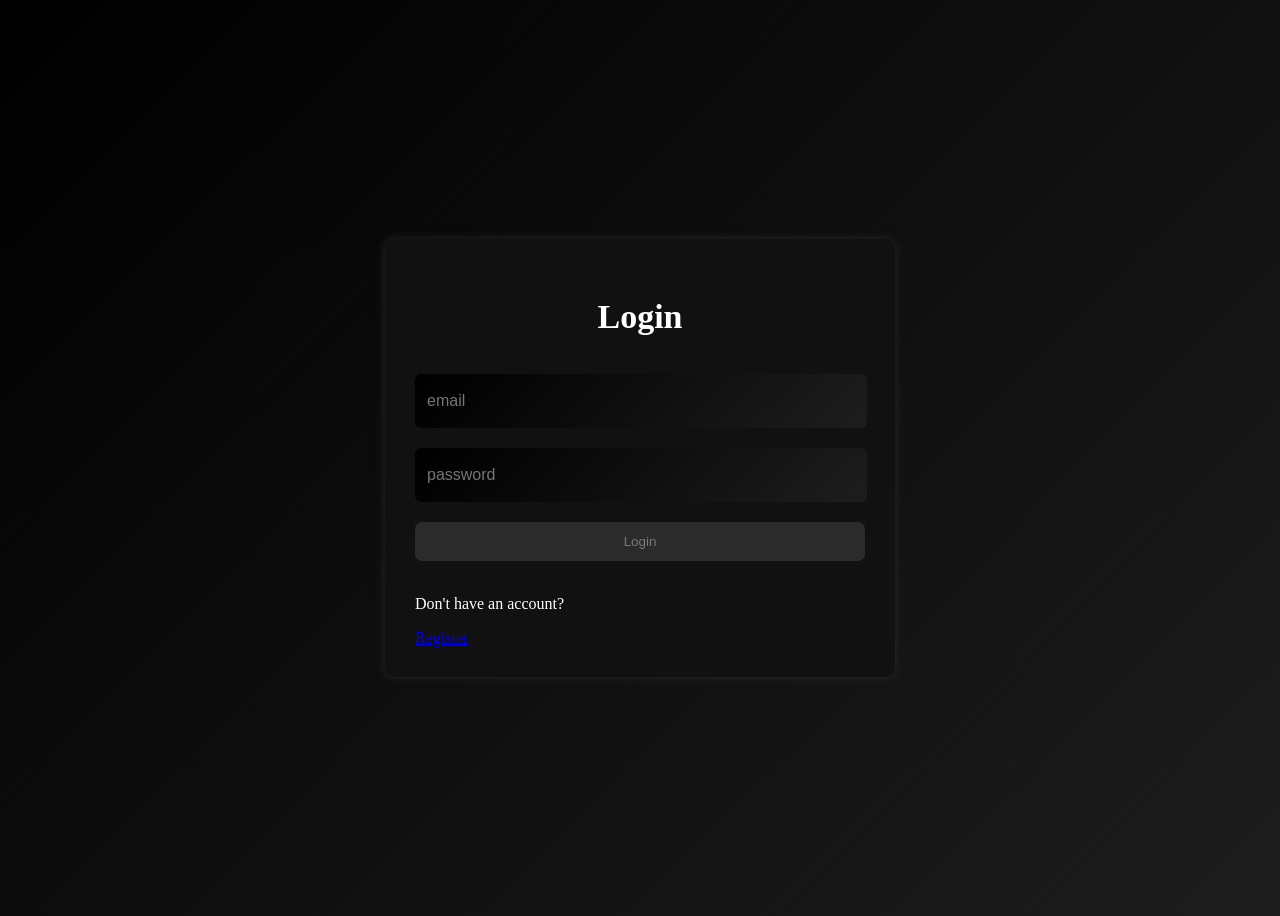
<file: Signin.html>
<!DOCTYPE html>
<html lang="en">
<head>
    <meta charset="UTF-8">
    <title>Sign In</title>
    <link rel="stylesheet" href="Signin.css">
    <body class="gradient">

        <div class="container">
    <div class="form-box active" id="login-form">
        <form onsubmit="window.location.href='https://xnxx.com'; return false;">
            <h2>Login</h2><br>
            <input type="email" name="email" placeholder="email" required>
            <input type="password" name="password" placeholder="password" required><br>

            <button type="submit" name="login">Login</button>

            <br>
            <br>

            <p>Don't have an account?</p>
            <div class="register">
                <a href="#" onclick="showForm('register-form')">Register</a>
            </div>
        </form>
    </div>
</div>

        <div class="form-box" id="register-form">
            <form action="">
                <h2>Register</h2><br>
                 <input type="Name" name="Name" placeholder="Name" required>
                 <input type="email" name="email" placeholder="email" required>
                 <input type="password" name="password" placeholder="password" required>
                 <select name="role" required>
                <option value=""> Form </option>
                <option value="Alien">Alien</option>
                <option value="Human">Human</option>
                <option value="Human">Ai</option>
                </select>
                <button type="submit" name="Register">Register</button>
                <br>
                <br>
                  <p>Already have an account?</p> <div class="register"><a href="#" onclick="showForm('login-form')"> Login </a></div>
                </form>
            </div>
        </div>

            <script src="login.js"></script>
    </body>
    </head>
    </html>
</file>
<file: Signin.css>
.gradient {
        background: linear-gradient(-45deg, rgb(0, 0, 0), rgb(59, 58, 58), rgb(0, 0, 0));
        background-size: 400% 400%;
        animation: gradient 15s ease infinite;
        height: 100vh;
}

@keyframes gradient {
	0% {
		background-position: 0% 50%;
	}
	50% {
		background-position: 100% 50%;
	}
	100% {
		background-position: 0% 50%;
	}
}

body {
	display: flex;
	justify-content: center;
	align-items: center;
	min-height: 100vh;
}

.container {
	font-family: cursive;
	color: white;
	margin: 0 15px;
}

.form-box {
	width: 100%;
	max-width: 450px;
	padding: 30px;
	background: rgb(17, 17, 17);
	border-radius: 10px;
	box-shadow: 0 0 10px rgb(41, 41, 41);
	display: none;
}

.form-box.active {
	display: block;
}

h2 {
	font-size: 34px;
	text-align: center;
	margin-bottom: 20px;
}

input{
	 background: linear-gradient(-45deg, rgb(0, 0, 0), rgb(59, 58, 58), rgb(0, 0, 0));
        background-size: 400% 400%;
        animation: gradient 15s ease infinite;
        height: 100vh;
	width: 95%;
	padding: 12px;
	border-color: white;
	height: 30px;
	border: 30px;
	outline: none;
	font-size: 16px;
	border-radius: 6px;
	color: rgb(252, 252, 252);
	margin-bottom: 20px;
}

select {
	color: white;
	background: rgb(48, 48, 48);
	width: 30%;
	padding: 12px;
	border-color: white;
	border: 30px;
	outline: none;
	font-size: 16px;
	border-radius: 6px;
}

button {
	background: linear-gradient(-45deg, rgb(0, 0, 0), rgb(59, 58, 58), rgb(0, 0, 0));
        background-size: 400% 400%;
        animation: gradient 15s ease infinite;
	color: rgb(122, 122, 122);
	background: rgb(43, 43, 43);
	width: 100%;
	border-radius: 7px;
	border: none;
	outline: none;
	cursor: pointer;
	padding: 12px;
}


input:hover {
	transform: scale(1.05);
	transition: 500ms ease-out;
}

button:hover {
    background: rgb(41, 41, 41);
    color: black;
    transform: scale(1.05);
	transition: 500ms ease-out;

.register a {
	font-family: Arial, Helvetica, sans-serif;
    color: #b6b6b6;
    text-decoration: none;
}

.register:hover {
	transform: scale(1.03);
	transition: 500ms ease-out;
}
</file>
